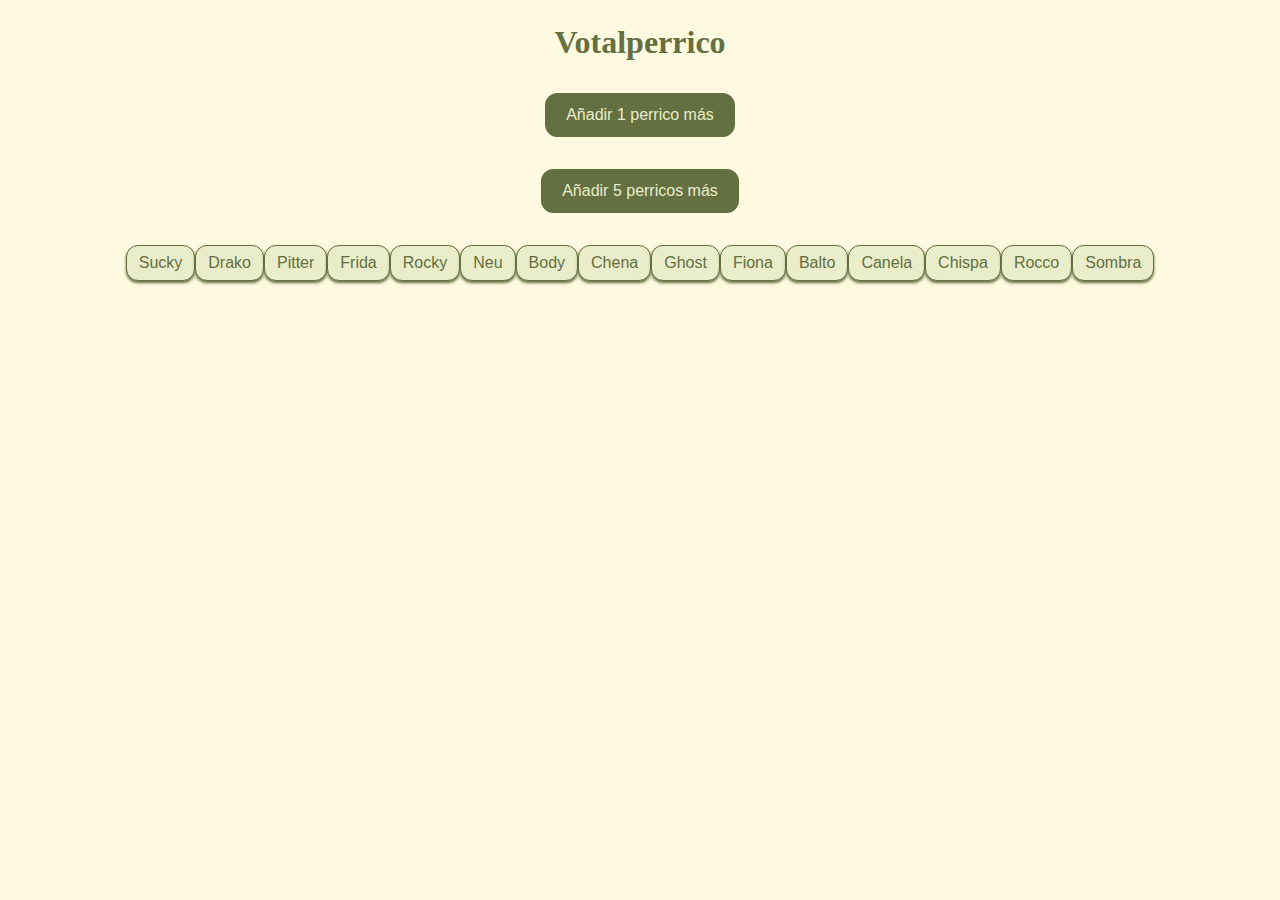
<file: Ejercicios Navidad/perricos-id3-main/index.html>
<!DOCTYPE html>
<html lang="en">
  <head>
    <meta charset="UTF-8" />
    <meta name="viewport" content="width=device-width, initial-scale=1.0" />
    <script src="./api.js"></script>
    <title>Votalperrico</title>
    <link rel="stylesheet" href="./index.css" />
  </head>
  <body>
    <h1>Votalperrico</h1>
    <button id="add-1-perrico">Añadir 1 perrico más</button> <button id="add-5-perrico">Añadir 5 perricos más</button>
    <div id="dog-filter-name"></div>
    <div id="dog-list"></div>
  </body>
  <script src="./index.js"></script>
</html>
</file>
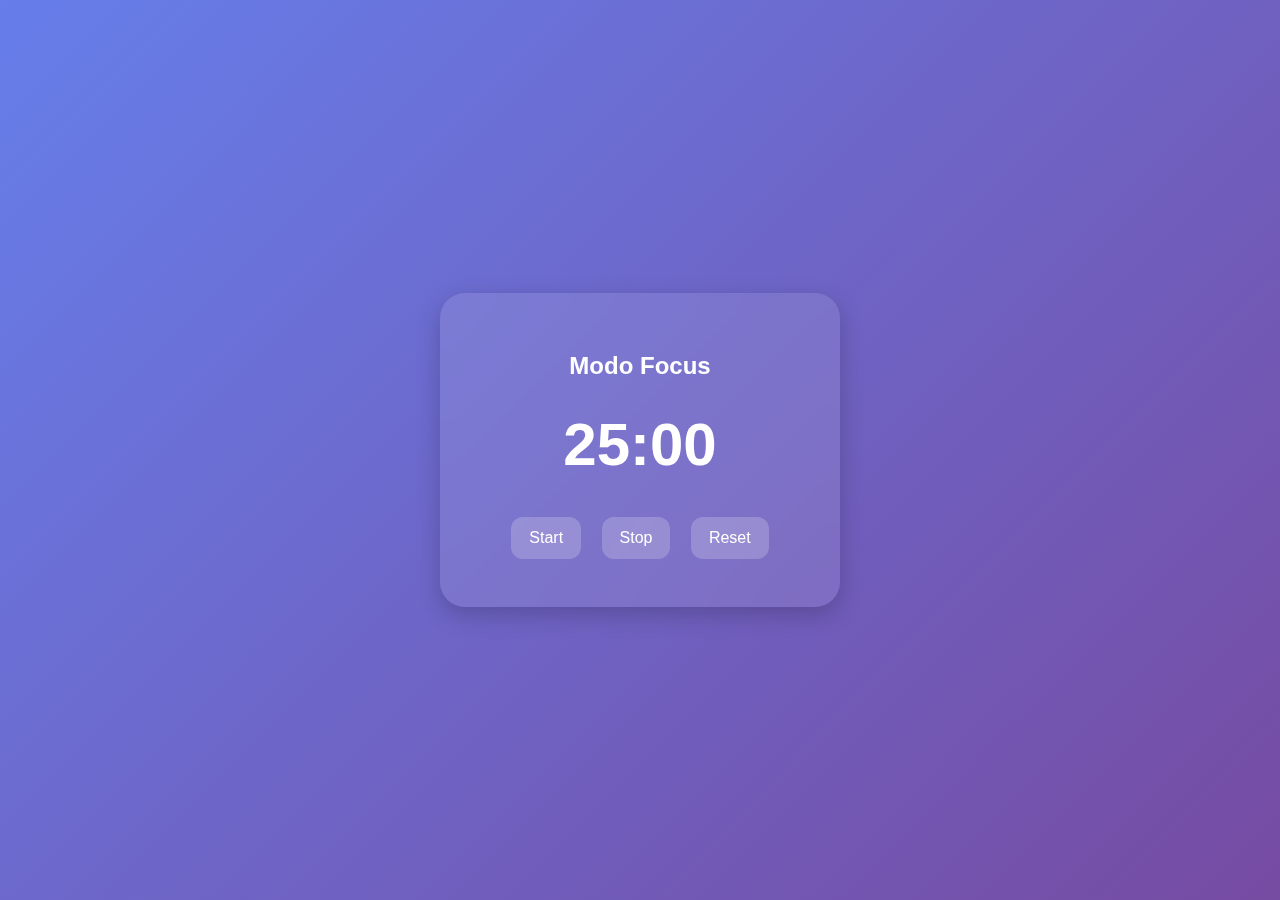
<file: Ejercicios/pomodoro/index.html>
<!DOCTYPE html>
<html lang="es">
<head>
    <meta charset="UTF-8">
    <title>Pomodoro Focus</title>
    <link rel="stylesheet" href="style.css">
</head>
<body>

<div class="card">
    <h2>Modo Focus</h2>

    <div id="timer">25:00</div>

    <div class="buttons">
        <button onclick="startTimer()">Start</button>
        <button onclick="stopTimer()">Stop</button>
        <button onclick="resetTimer()">Reset</button>
    </div>
</div>

<script src="app.js"></script>
</body>
</html>
</file>
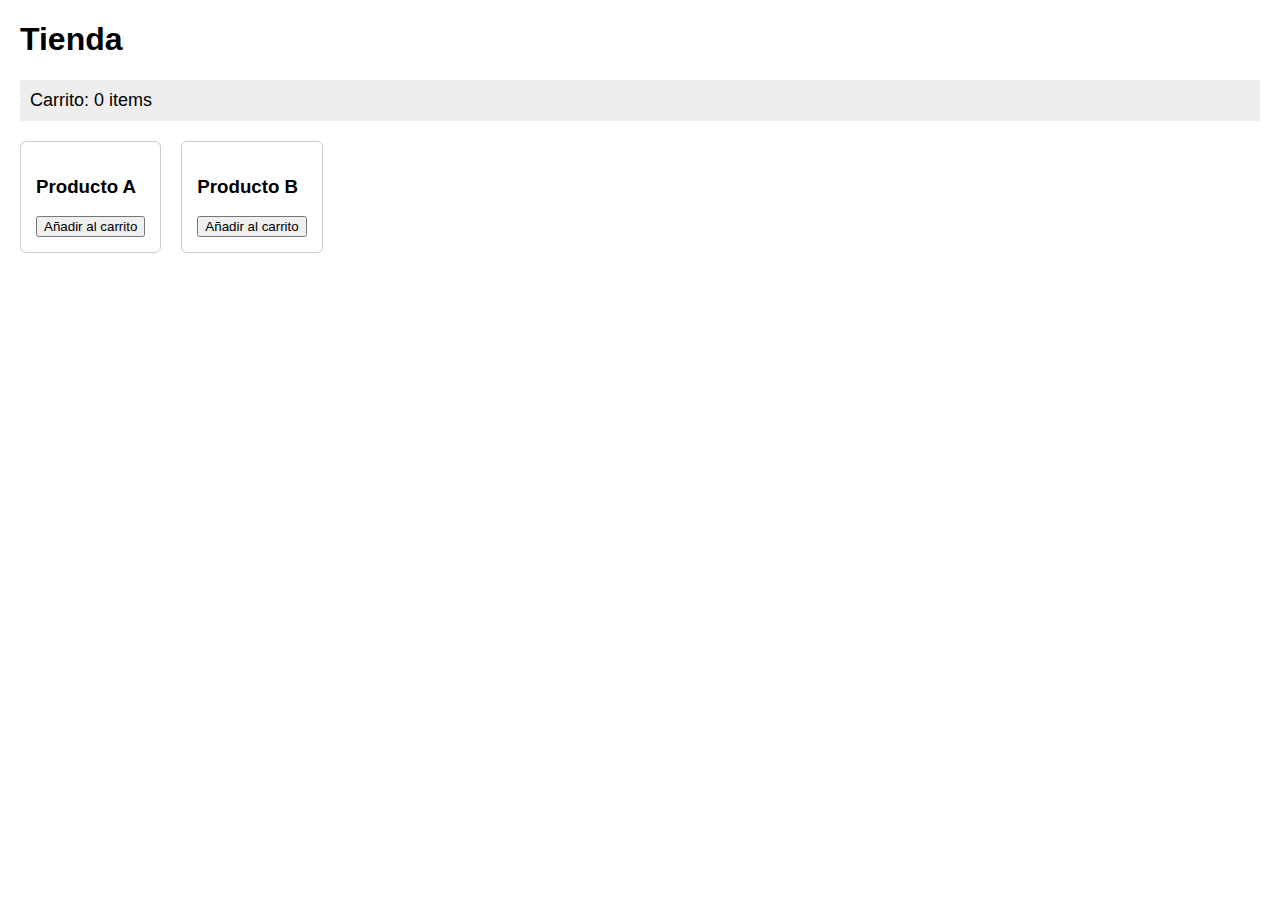
<file: Ejercicios/Ejercicios html-js/shopping-cart-basic/index.html>
<!DOCTYPE html>
<html lang="es">
<head>
    <meta charset="UTF-8">
    <title>Carrito de la compra</title>
    <link rel="stylesheet" href="style.css">
</head>
<body>

    <h1>Tienda</h1>

    <div class="header">
        <span>Carrito: <span id="cart-count">0</span> items</span>
    </div>

    <div class="products">
        <div class="product">
            <h3>Producto A</h3>
            <button onclick="addToCart('Producto A')">Añadir al carrito</button>
        </div>

        <div class="product">
            <h3>Producto B</h3>
            <button onclick="addToCart('Producto B')">Añadir al carrito</button>
        </div>
    </div>

    <script src="app.js"></script>
</body>
</html>
</file>
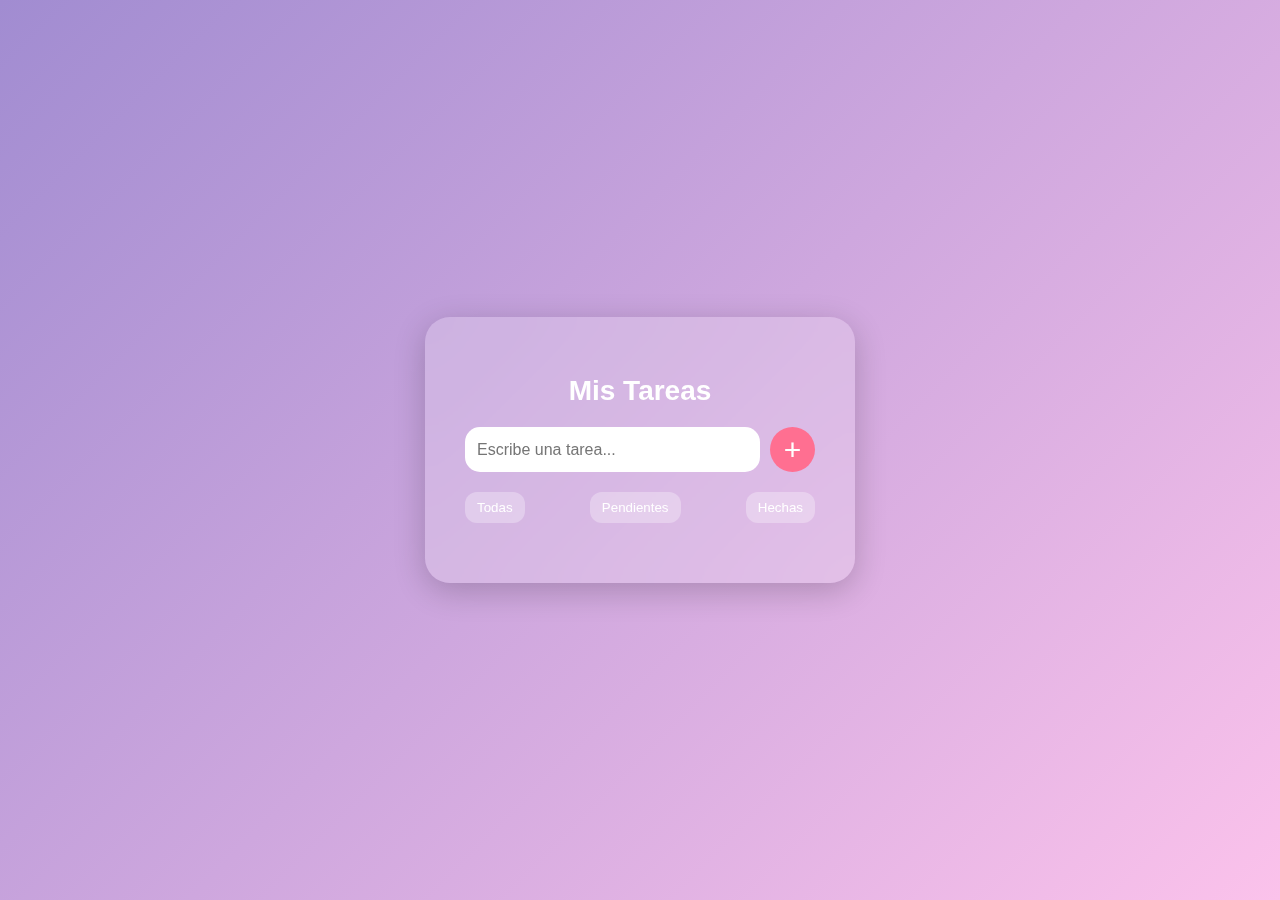
<file: Ejercicios/Ejercicios html-js/tasks-basic-beautiful/index.html>
<!DOCTYPE html>
<html lang="es">
<head>
    <meta charset="UTF-8">
    <title>To-Do App Moderna</title>
    <link rel="stylesheet" href="style.css">
</head>
<body>

<div class="container">

    <h1 class="title">Mis Tareas</h1>

    <div class="input-area">
        <input id="todo-input" placeholder="Escribe una tarea...">
        <button class="add-btn" onclick="addTodo(document.getElementById('todo-input').value)">
            +
        </button>
    </div>

    <div class="filters">
        <button onclick="showAll()">Todas</button>
        <button onclick="filterPending()">Pendientes</button>
        <button onclick="filterDone()">Hechas</button>
    </div>

    <ul id="todo-list"></ul>

</div>

<script src="app.js"></script>
</body>
</html>
</file>
<file: Ejercicios Navidad/perricos-id3-main/index.css>
body {
  display: flex;
  flex-direction: column;
  gap: 32px;
  align-items: center;
  text-align: center;
  background-color: #fefae0;
  color: #646f42;
  margin: 24px 56px;
}

header {
  display: flex;
  flex-direction: column;
  align-items: center;
  gap: 16px;
}

.header__titleAndSubtitle {
  display: flex;
  flex-direction: column;
  gap: 8px;
}

h1,h2,h3{
  margin: 0;
}

h1 {
  color: #646f42;
  font-size: 32px;
}

h2 {
  font-size: 20px;
}

button {
  padding: 12px 20px;
  border: 1px solid #646f42;
  border-radius: 12px;
  background-color: #646f42;
  color: #e9edc9;
  font-size: 16px;
}

button:hover {
  background-color: rgba(100, 111, 66, 0.8);
}

.filterButton {
  padding: 8px 12px;
  border: 1px solid #646f42;
  box-shadow: 0 2px 3px #646f42;
  background-color: #e9edc9;
  color: #646f42;
}

.filterButton:hover {
  background-color: rgba(100, 111, 66, 0.3);
}

.buttons__add {
  display: flex;
  gap: 16px;
}

.filterButton__active {
  background-color: #646f42;
  color: #e9edc9;
}

.filterButton__active:hover {
  background-color: rgba(100, 111, 66, 0.9);
}

.buttons__filters, .dogCards {
  display: flex;
  flex-wrap: wrap;
  justify-content: center;
  gap: 16px;
}


.card {
  display: flex;
  flex-direction: column;
  gap: 8px;
  border: 1px solid #646f42;
  box-shadow: 0 2px 3px #646f42;
  border-radius: 12px;
  padding: 12px;
  max-width: 450px;
  text-align: center;
  margin: 10px;
}

.likesContainer {
  display: inline-flex;
  align-items: center;
  justify-content: center;
  gap: 8px;
}

img {
  max-width: 100%;
  max-height: 150px;
}
</file>
<file: Ejercicios/pomodoro/style.css>
body {
    margin: 0;
    height: 100vh;
    display: flex;
    justify-content: center;
    align-items: center;
    background: linear-gradient(135deg, #667eea 0%, #764ba2 100%);
    font-family: "Poppins", sans-serif;
}

.card {
    background: rgba(255,255,255,0.1);
    backdrop-filter: blur(18px);
    border-radius: 25px;
    padding: 40px;
    text-align: center;
    color: white;
    width: 320px;
    box-shadow: 0 8px 25px rgba(0,0,0,0.2);
    animation: fadeIn 0.4s ease-out;
}

#timer {
    font-size: 60px;
    font-weight: 600;
    margin: 30px 0;
}

.buttons button {
    padding: 12px 18px;
    margin: 8px;
    border: none;
    border-radius: 12px;
    font-size: 16px;
    cursor: pointer;
    color: white;
    background: rgba(255,255,255,0.2);
    transition: 0.2s;
}

.buttons button:hover {
    background: rgba(255,255,255,0.35);
}
</file>
<file: Ejercicios/Ejercicios html-js/shopping-cart-basic/style.css>
body {
    font-family: Arial;
    margin: 20px;
}

.header {
    background: #eee;
    padding: 10px;
    margin-bottom: 20px;
    font-size: 18px;
}

.products {
    display: flex;
    gap: 20px;
}

.product {
    border: 1px solid #ccc;
    padding: 15px;
    border-radius: 6px;
}
</file>
<file: Ejercicios/Ejercicios html-js/tasks-basic-beautiful/style.css>
/* Fondo con degradado bonito */
body {
    margin: 0;
    padding: 0;
    font-family: "Poppins", sans-serif;
    background: linear-gradient(135deg, #a18cd1 0%, #fbc2eb 100%);
    height: 100vh;
    display: flex;
    justify-content: center;
    align-items: center;
}

/* Contenedor con efecto glass */
.container {
    backdrop-filter: blur(20px);
    background: rgba(255, 255, 255, 0.2);
    padding: 40px;
    border-radius: 25px;
    box-shadow: 0 8px 32px rgba(0,0,0,0.2);
    width: 350px;
    color: white;
    animation: fadeIn 0.4s ease-in-out;
}

@keyframes fadeIn {
    from { opacity: 0; transform: translateY(20px); }
    to   { opacity: 1; transform: translateY(0); }
}

.title {
    text-align: center;
    margin-bottom: 20px;
    font-size: 28px;
    font-weight: bold;
}

/* Input + botón */
.input-area {
    display: flex;
    gap: 10px;
    margin-bottom: 20px;
}

#todo-input {
    flex: 1;
    padding: 12px;
    border-radius: 15px;
    border: none;
    outline: none;
    font-size: 16px;
}

.add-btn {
    width: 45px;
    height: 45px;
    border-radius: 50%;
    border: none;
    font-size: 30px;
    color: white;
    background: #ff6f91;
    cursor: pointer;
    transition: 0.2s;
}

.add-btn:hover {
    background: #ff5773;
    transform: scale(1.1);
}

/* Filtros */
.filters {
    display: flex;
    justify-content: space-between;
    margin-bottom: 20px;
}

.filters button {
    padding: 8px 12px;
    border-radius: 12px;
    border: none;
    background: rgba(255,255,255,0.3);
    color: white;
    cursor: pointer;
    font-weight: 500;
    transition: 0.2s;
}

.filters button:hover {
    background: rgba(255,255,255,0.5);
}

/* Lista de tareas */
#todo-list {
    list-style: none;
    padding: 0;
}

.task {
    background: rgba(255,255,255,0.25);
    margin-bottom: 10px;
    padding: 12px 15px;
    border-radius: 12px;
    display: flex;
    justify-content: space-between;
    align-items: center;
    animation: taskIn 0.25s ease-out;
    cursor: pointer;
}

@keyframes taskIn {
    from { transform: translateY(10px); opacity: 0; }
    to   { transform: translateY(0); opacity: 1; }
}

.done {
    text-decoration: line-through;
    opacity: 0.6;
}

.checkmark {
    font-size: 20px;
    transition: 0.2s;
}

.task.done .checkmark {
    color: #a0ffb6;
}
</file>
